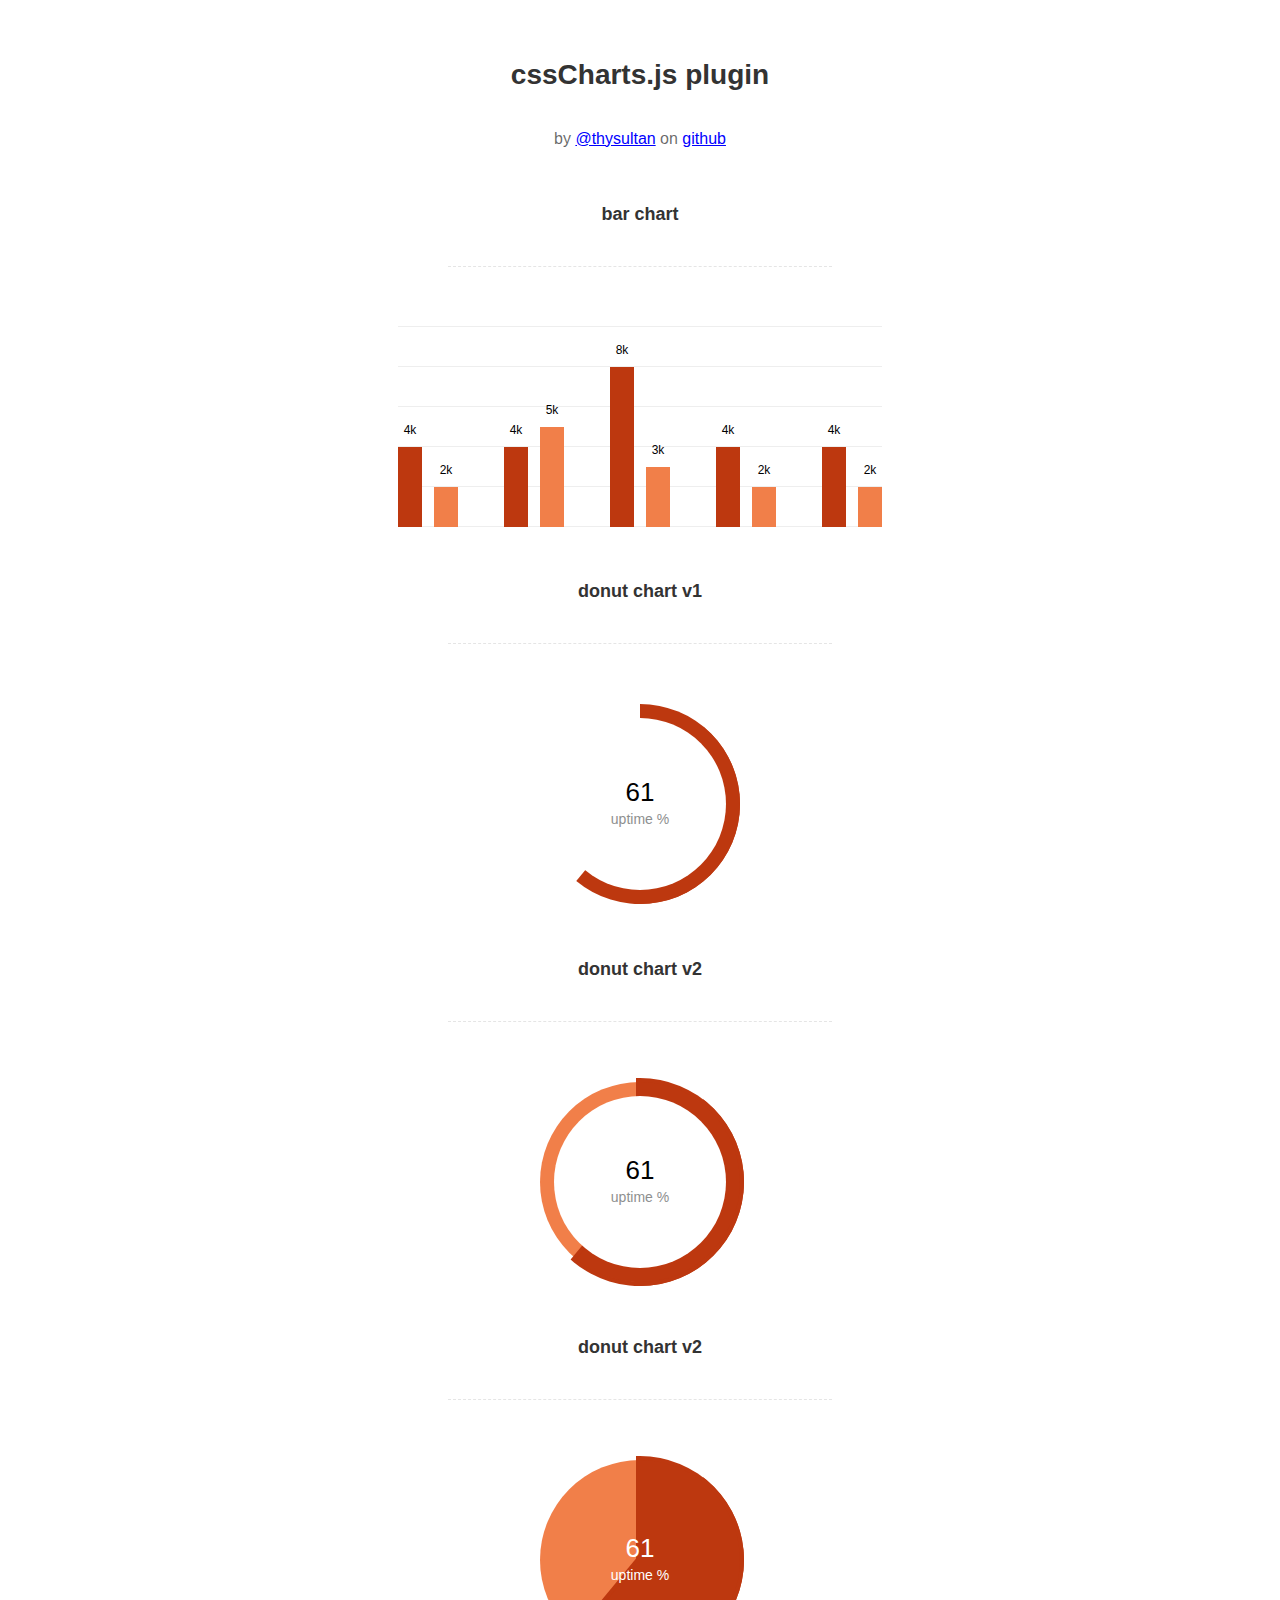
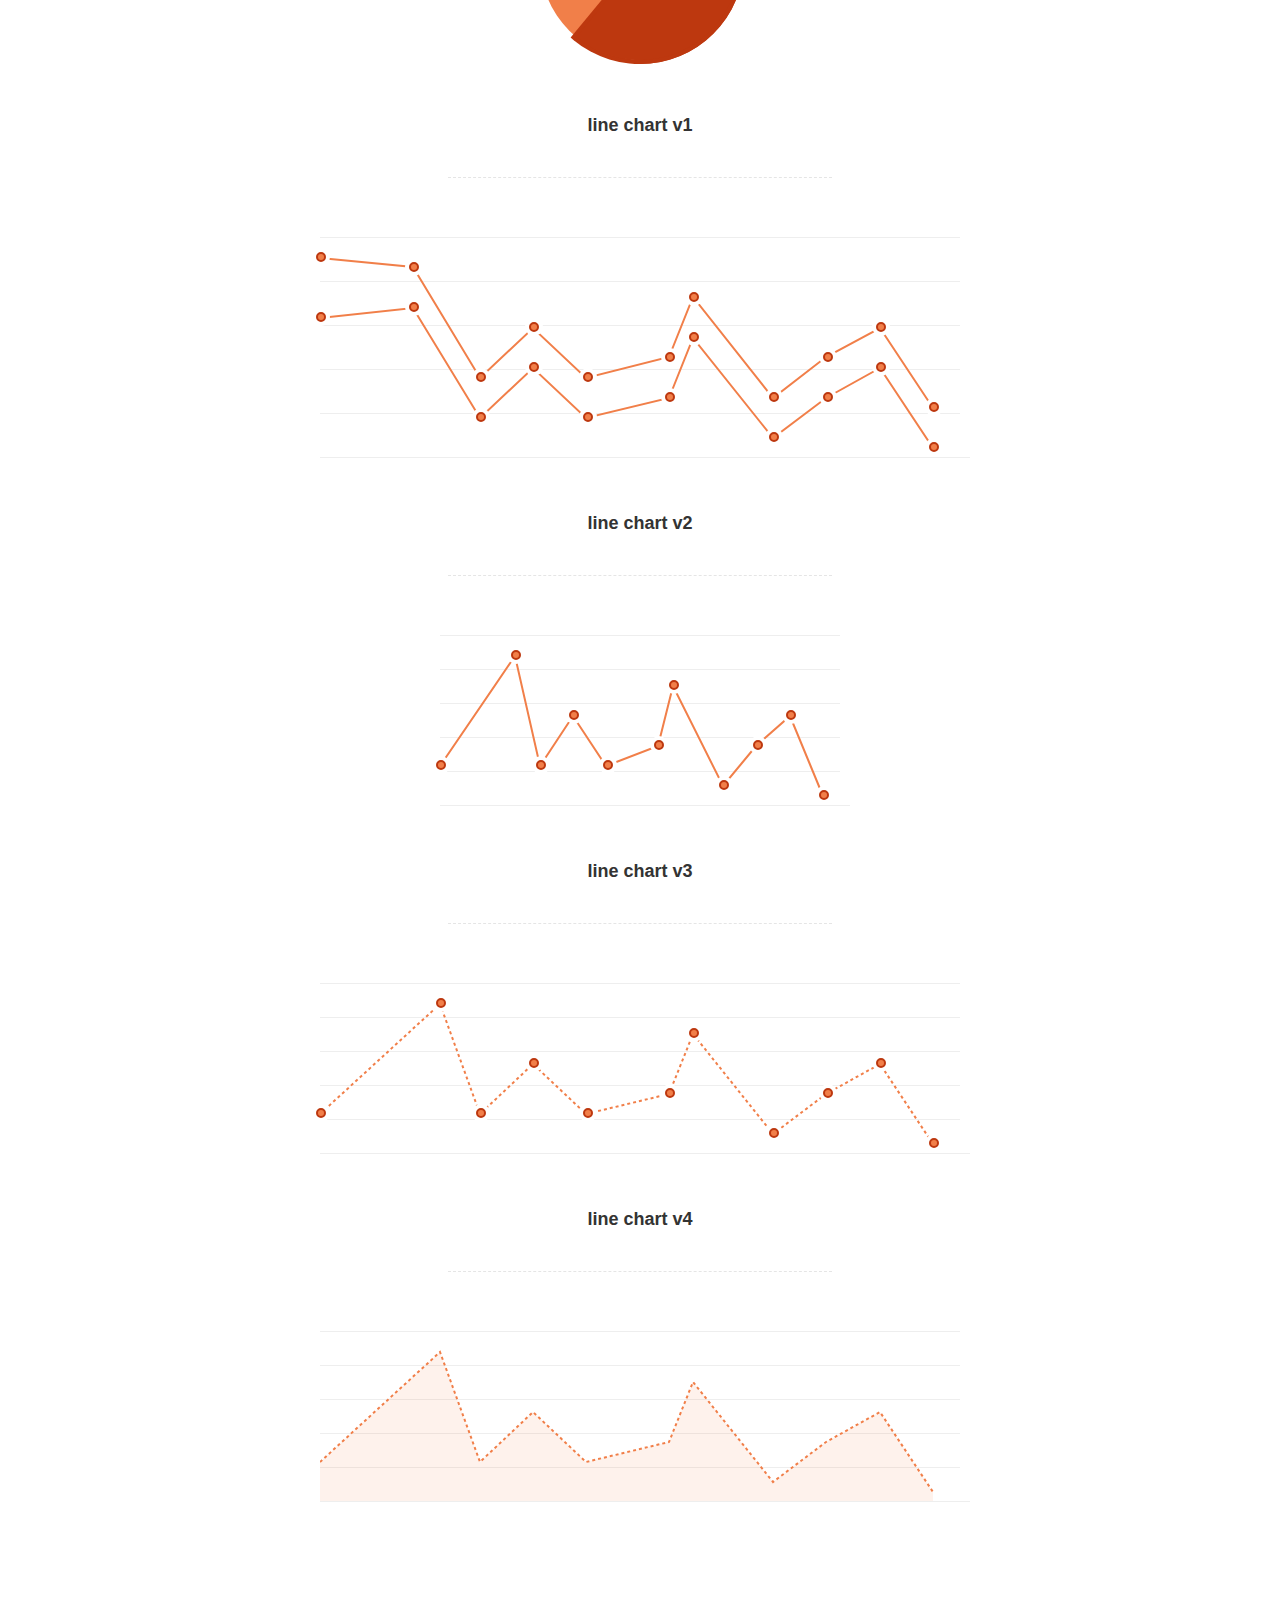
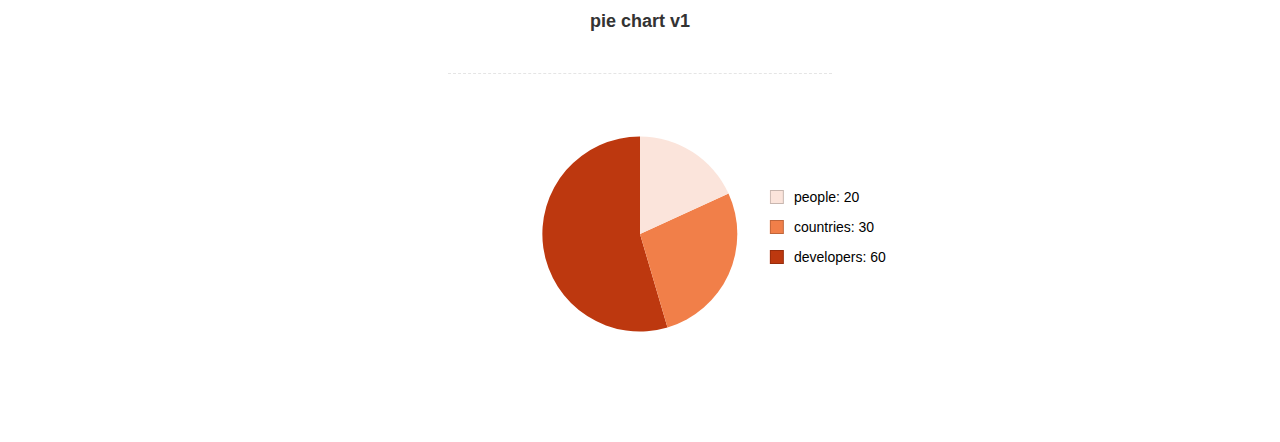
<file: finance/target/finance/js/Lightweight-Chart/index.html>
<!doctype html>
<html>
    <head>
        <meta charset="utf-8">
        <meta name="description" content="A jquery plugin to create simple donut, bar or line charts with dom nodes, style with css.">
        <meta name="viewport" content="width=device-width, initial-scale=1">
        <title>cssCharts.js - jquery css charts</title>
        <script src="https://ajax.googleapis.com/ajax/libs/jquery/2.1.3/jquery.min.js"></script>

        <link rel="stylesheet" href="../../css/cssCharts.css">
        <script src="jquery.chart.js"></script>

        <style>
          /* page specific styles*/
          h1{text-align:center;font-family:sans-serif;font-size:28px;color:#333;padding:40px 0 0 0;}
          h2{text-align:center;font-family:sans-serif;font-size:18px;color:#333;padding:40px 0 0 0;}
          hr{width:60%;height:1px;background:none;border:none;border-bottom:1px dashed rgba(0,0,0,0.1);outline:none;margin:40px auto 60px auto;}

          .desc p{text-align:center;font-size:16px;color:rgba(0,0,0,0.6);padding:20px 0 0 0;font-family:sans-serif;}
          .desc a{color:blue;}
          .wrap{margin:0 auto;width:640px;padding-bottom:100px;}
          #line{width:400px;}
          /* page specific styles*/
        </style>
    </head>
    <body>
      <div class="wrap">

        <div class="desc">
          <h1>cssCharts.js plugin</h1><p>by
          <a href="http://twitter.com/thysultan">@thysultan</a> on
          <a href="https://github.com/sultantarimo/cssCharts.js">github</a>
        </p>
        </div>

        <h2>bar chart</h2>
        <hr>

        <div class="chart">
            <ul class="bar-chart" data-bars="[4,2],[4,5],[8,3],[4,2],[4,2]" data-max="10" data-unit="k" data-width="24"></ul>
        </div>
        <!-- data max is the 100% point of the graph -->
        <!-- set data-grid to 0 for no grid -->
        <!-- data-width is the individual bars width -->

        <h2>donut chart v1</h2>
        <hr>

        <div class="chart">
          <div class="donut-chart" data-percent="0.61" data-title="uptime %"></div>
        </div>

        <h2>donut chart v2</h2>
        <hr>

        <div class="chart">
          <div class="donut-chart fill" data-percent="0.61" data-title="uptime %"></div>
        </div>

        <h2>donut chart v2</h2>
        <hr>

        <div class="chart">
          <div class="donut-chart pie-chart fill" data-percent="0.61" data-title="uptime %"></div>
        </div>
        <!-- pie-chart class for pie chart -->
        <!-- fill class for default donut fill enabled-->

        <h2>line chart v1</h2>
        <hr>

        <div class="chart">
          <ul data-cord="[[0,70,120,160,200,262,280,340,380,420,460],[140,150,40,90,40,60,120,20,60,90,10]],[[0,70,120,160,200,262,280,340,380,420,460],[200,190,80,130,80,100,160,60,100,130,50]]"  class="line-chart"></ul>
        </div>
        <!-- multiple graphs [[x cords],[y cords]] [[x cords],[y cords]] -->

        <h2>line chart v2</h2>
        <hr>

        <div class="chart" id="line">
          <ul data-cord="[0,90,120,160,200,262,280,340,380,420,460],[40,150,40,90,40,60,120,20,60,90,10]" class="line-chart"></ul>
        </div>

        <h2>line chart v3</h2>
        <hr>

        <div class="chart dotted">
          <ul data-cord="[0,90,120,160,200,262,280,340,380,420,460],[40,150,40,90,40,60,120,20,60,90,10]" class="line-chart"></ul>
        </div>

        <h2>line chart v4</h2>
        <hr>

        <div class="chart dotted">
          <ul data-cord="[0,90,120,160,200,262,280,340,380,420,460],[40,150,40,90,40,60,120,20,60,90,10]" data-fill="1" class="line-chart no-points"></ul>
        </div>
        <!-- single graph [x cords],[y cords] -->


        <br><br><br>
        <h2>pie chart v1</h2>
        <hr>

        <div class="chart">
          <div class="pie-thychart" data-set='[["people", 20], ["countries",30], ["developers",60]]' data-colors="#FBE4DB,#F17F49,#BD380F"></div>
        </div>

      </div>

      <script>
        $(function() {
            $('.bar-chart').cssCharts({type:"bar"});
            $('.donut-chart').cssCharts({type:"donut"}).trigger('show-donut-chart');
            $('.line-chart').cssCharts({type:"line"});

            $('.pie-thychart').cssCharts({type:"pie"});
        });
      </script>
    </body>
</html>
</file>
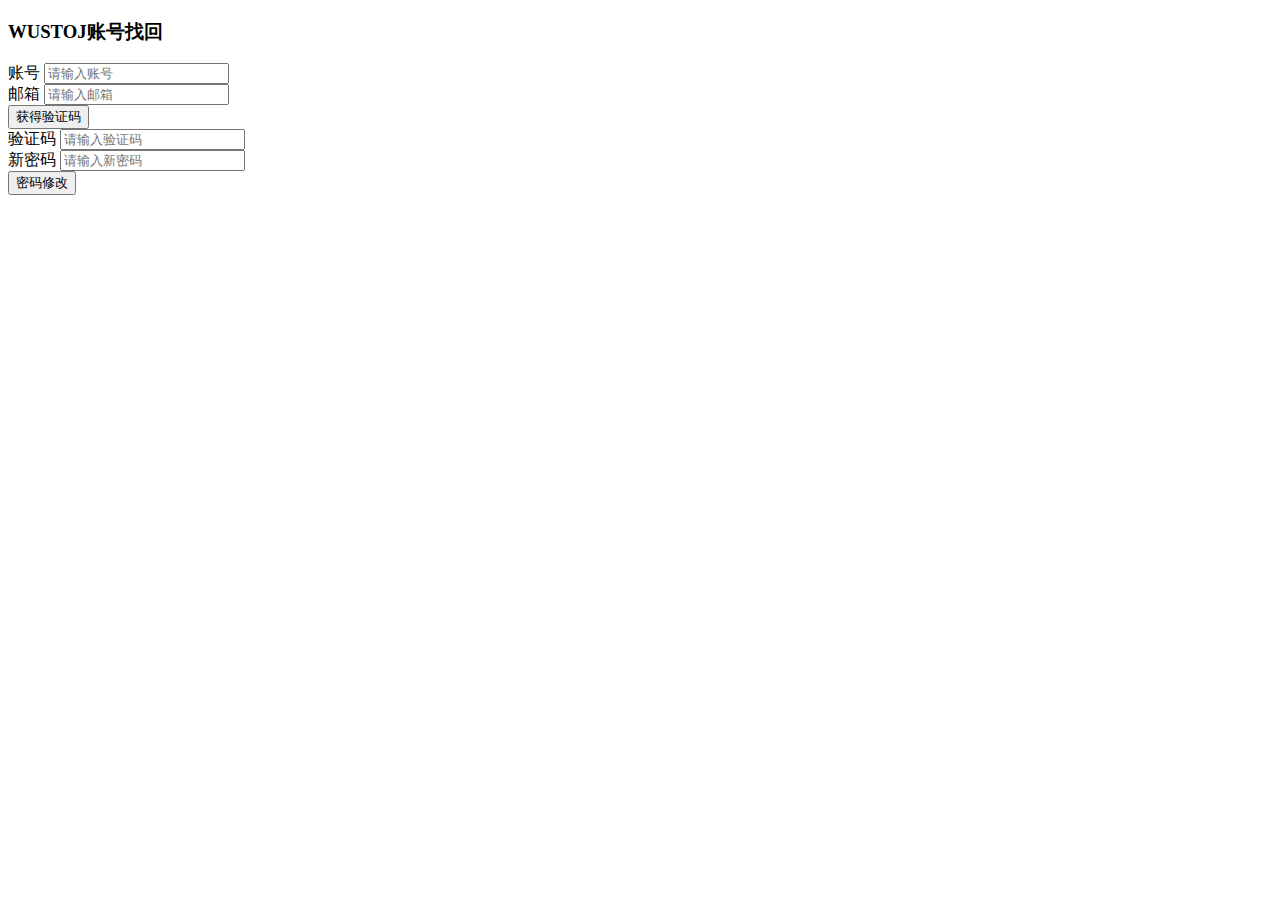
<file: servlet/src/main/resources/templates/index.html>
<!DOCTYPE html>
<html lang = "chi">
<html xmlns:th="http://www.thymeleaf.org">
<head>
    <meta charset="UTF-8">
    <meta http-equiv="Content-Type" content="text/html; charset=UTF-8">
    <meta http-equiv="X-UA-Compatible" content="IE=8">
    <meta http-equiv="Expires" content="0">
    <meta http-equiv="Pragma" content="no-cache">
    <meta http-equiv="Cache-control" content="no-cache">
    <meta http-equiv="Cache" content="no-cache">
    <meta name="viewport" content="width=device-width, initial-scale=0.5, maximun-scale=1, minimum-scale=1, user-scaleable=no">
    <!-- 新 Bootstrap 核心 CSS 文件 -->
    <link href="https://cdn.staticfile.org/twitter-bootstrap/3.3.7/css/bootstrap.min.css" rel="stylesheet">

    <!-- jQuery文件。务必在bootstrap.min.js 之前引入 -->
    <script src="https://cdn.staticfile.org/jquery/2.1.1/jquery.min.js"></script>

    <!-- 最新的 Bootstrap 核心 JavaScript 文件 -->
    <script src="https://cdn.staticfile.org/twitter-bootstrap/3.3.7/js/bootstrap.min.js"></script>
    <style>
        /*web background*/
        .container{
            display:table;
            height:100%;
            width: 300px;
        }
    </style>
    <title>WUSTOJ账号找回</title>
    <script type="text/javascript">
        $(document).ready(function () {
            $('#codeButton').click(function () {
                $.ajax({
                    async: false,
                    type: "POST",
                    url:'/GetCode',
                    dataType: "json",
                    data:$("#f1").serialize(),
                    success: function (data) {
                        if(data.msg!=null)
                            alert(data.msg);
                        if('获取验证码成功!'==data.msg)
                        {
                            timer(120);
                        }
                    },
                    error: function () {
                    }
                })
            })
            $("#sub").click(function () {
                $.ajax({
                    async: false,
                    type: "POST",
                    url:'/CheckCode',
                    dataType: "json",
                    data:$("#f2").serialize(),
                    success: function (data) {
                        if(data.msg!=null)
                            alert(data.msg);
                    },
                    error: function () {
                    }
                })
            })

        })
        function timer(time) {
            var btn = $("#codeButton");
            btn.attr("disabled", true); //按钮禁止点击
            btn.html(time <= 0 ? "发送验证码" : ("" + (time--) + "秒后可发送"));
            var hander = setInterval(function() {
                if (time <= 0) {
                    clearInterval(hander); //清除倒计时
                    btn.html("发送验证码");
                    btn.attr("disabled", false);
                    return false;
                }else {
                    btn.html("" + (time--) + "秒后可发送");
                }
            }, 1000);
        }
    </script>
</head>
<body style="width: 100%">
<div class="panel panel-info center-block" style="width: 500px">
    <div class="form-group text-center panel panel-heading">
        <h3>WUSTOJ账号找回</h3>
    </div>
    <div class="container">
        <form id="f1" class="form-horizontal" role="form">
            <div class="form-group input-group">
                <span class="input-group-addon">账号</span>
                <input type="text" class="form-control" placeholder="请输入账号" name="id" th:value="${session.uid}"/>
            </div>
            <div class="form-group input-group">
                <span class="input-group-addon ">邮箱</span>
                <input type="text" class="form-control" placeholder="请输入邮箱" name="mail" th:value="${session.umail}"/>
            </div>
            <div class="form-group input-group">
                <div>
                    <button id="codeButton" class="btn btn-success">获得验证码</button>
                </div>
            </div>
        </form>
        <form id="f2" class="form-horizontal" role="form">
            <div class="form-group input-group">
                <span class="input-group-addon">验证码</span>
                <input class="form-control" type="text" placeholder="请输入验证码" name="code"/>
            </div>
            <div class="form-group input-group">
                <span class="input-group-addon ">新密码</span>
                <input  class="form-control" placeholder="请输入新密码" name="pwd"/>
            </div>
            <div class="form-group input-group">
                <div >
                    <button id="sub" class="btn btn-info">密码修改</button>
                </div>
            </div>
        </form>
    </div>
</div>
</body>
</html>
</file>
<file: finance/target/finance/css/cssCharts.css>
/*
 * cssCharts v0.3.0
 * jquery plugin to create donut and bar charts with css
 * https://github.com/sultantarimo
 *
 * (c)2015 Sultan Tarimo - sultantarimo@me.com
 * Released under the MIT license
 */
.chart *, .chart{-moz-box-sizing:border-box;-webkit-box-sizing:border-box;box-sizing:border-box;margin:0;padding:0;}
.chart{
  width:auto;
  display:block;
  position:relative;
  font-family:sans-serif;
  font-size:14px;
  margin: 0 auto;
}

/* bar chart */

.chart.bar{height:200px;}
.bar-chart{
  display: table;
  table-layout: fixed;
  width: auto;
  height: 100%;
  margin: 0 auto;
  z-index:20;
  position:absolute;
  left:0px;
}

.bar-chart ul{
  margin-left: 34px;
  float: left;
  display: block;
  height:100%;
}

.bar-chart li{
  position: relative;
  display: table-cell;
  vertical-align: bottom;
  height: 100px;
}

.bar-chart span{
  margin: 0 6px;
  display: block;
  background: rgb(241,127,73);
  width: 34px;
  position:relative;

  -webkit-animation: drawBar 0.3s ease-in-out;
  -moz-animation: drawBar 0.3s ease-in-out;
  animation: drawBar 0.3s ease-in-out;

  -webkit-transition: all 100ms ease-in-out;
  -moz-transition: all 100ms ease-in-out;
  transition: all 100ms ease-in-out;
}

.bar-chart li:hover span{
  box-shadow:0 0 0 4px rgb(241,127,73);
  cursor:pointer;
}

.bar-chart li:nth-child(2n+1):hover span{
  box-shadow:0 0 0 4px #bd380f;
}

.bar-chart li:nth-child(2n+1) span{background-color:#bd380f;}
.bar-chart ul:last-of-type li:last-child span{margin-right:0px;}
.bar-chart ul:first-of-type li:first-child span{margin-left:0px;}
.bar-chart ul:last-of-type {margin-right: 0px;}
.bar-chart ul:first-of-type {margin-left: 0px;}
.bar-chart.left-bar ul:last-of-type {margin-right: 0px;}
.bar-chart.left-bar ul{margin-right: 34px;float:left;margin-left:0px;}

.bar-chart span:before {
  position: absolute;
  bottom: 100%;
  margin-bottom: 10px;
  display: block;
  text-align: center;
  content: attr(title);
  word-wrap: break-word;
  font-size: 12px;
  width: auto;

  left: 50%;

  -webkit-transform: translateX(-50%);
  -moz-transform: translateX(-50%);
  transform: translateX(-50%);
}

.bar-chart li span:before {
  -webkit-transition: all 100ms ease-in-out;
  -moz-transition: all 100ms ease-in-out;
  transition: all 100ms ease-in-out;
}

@-webkit-keyframes drawBar {0% {height: 0;}}
@-moz-keyframes drawBar {0% {height: 0;}}
@keyframes drawBar {0% {height: 0;}}

/* donut chart */

.chart.donut{
  width:200px;
  height:200px;
}

.donut-chart{
  width:100%;height:100%;
  position:relative;

  -webkit-border-radius:50%;
  -moz-border-radius:50%;
  border-radius:50%;
}

.donut-chart.fill{
  background:rgb(241,127,73);
}

.donut-chart:after{
  content:"";
  position: absolute;
  width: 86%;
  height: 86%;
  background: #FFF;
  left: 50%;
  top: 50%;
  z-index: 400;
  margin: 0 auto;
  pointer-events: none;

  -webkit-border-radius: 100%;
  -moz-border-radius: 100%;
  border-radius: 100%;

  -webkit-transform: translateX(-50%) translateY(-50%);
  -moz-transform: translateX(-50%) translateY(-50%);
  transform: translateX(-50%) translateY(-50%);
}

.donut-chart h2{
  text-align:center;
  position: absolute;
  line-height: 140%;
  width: 100%;
  margin-top:-30px;
  top:50%;
  z-index:500;
  pointer-events: none;

  font-size:26px;
  font-weight:400;
  color:rgb(0,0,0);
}

.donut-chart h2 span{
  display:block;
  width:100%;
  font-size:14px;
  color:rgb(142,143,143);
  margin-top:-10px;
}

.donut-chart .spinner{
  z-index: 200;
  border-right: none;

  -webkit-border-radius: 100% 0 0 100% / 50% 0 0 50%;
  -moz-border-radius: 100% 0 0 100% / 50% 0 0 50%;
  border-radius: 100% 0 0 100% / 50% 0 0 50%;

  -webkit-transform: rotate(0deg);
  -moz-transform: rotate(0deg);
  transform: rotate(0deg);

  -webkit-animation: rotateDonut 0.3s ease-in-out;
  -moz-animation: rotateDonut 0.3s ease-in-out;
  animation: rotateDonut 0.3s ease-in-out;

  -webkit-transition: all 160ms ease-in-out;
  -moz-transition: all 160ms ease-in-out;
  transition: all 160ms ease-in-out;
}

.spinner ~ .pie{
  pointer-events: none;
}

.donut-chart.fill .pie,
.pie-chart .pie{
  -webkit-box-shadow: 0 0 0 4px #bd380f;
  -moz-box-shadow: 0 0 0 4px #bd380f;
  box-shadow: 0 0 0 4px #bd380f;
}

@-webkit-keyframes rotateDonut {0% {transform: rotate(0deg);}}
@-moz-keyframes rotateDonut {0% {transform: rotate(0deg);}}
@keyframes rotateDonut {0% {transform: rotate(0deg);}}

.donut-chart .spinner.temp{display:none;}

.donut-chart .pie{
  width: 50%;
  height: 100%;
  position: absolute;
  background: #bd380f;

  -webkit-transform-origin: 100% 50%;
  -moz-transform-origin: 100% 50%;
  transform-origin: 100% 50%;
}

.donut-chart .mask{
  background:rgb(248,248,248);
  z-index: 400;
  margin-left: -1px;
}

.pie-chart:after{
  display:none;
}
.chart.donut .pie-chart h2,
.chart.donut .pie-chart h2 span{color:#FFF;}

/* pie chart */
.chart.pie svg{width:100%;height:100%;}

.chart.pie {
  width: 200px;
  height: 200px;
}

.chart.pie svg text{
  text-anchor: middle;
  fill:white;
  stroke-width:0;
  transform:translate(120,-80);
}
.chart.pie svg path:hover{
  stroke-width:10px;
}

.charts-tip{
  display:block;
  position: absolute;
  font-size: 16px;
  color: #FFF;
  background: rgba(0,0,0,0.8);
  pointer-events: none;
  font-family:sans-serif;
  padding:6px 12px;
  z-index:100;
  width:auto;

  -webkit-border-radius:4px;
  -moz-border-radius:4px;
  border-radius:4px;
}

.chart.pie .pie-legend{
  position:absolute;
  top:50%;
  right:0;
  margin-right:-30px;
  transform:translateX(100%) translateY(-50%);
}

.chart.pie .pie-legend li{
  display:block;
  margin-bottom:14px;
  clear:both;
}

.chart.pie .pie-legend li i{
  top:1px;
  position:relative;
  display:block;
  float:left;
  width:14px;
  height:14px;
  background:#DDD;
  margin-right:10px;

  box-shadow:inset 0 0 0 1px rgba(0,0,0,0.2);
}

.chart.pie .pie-legend li p{clear:both;display:inline;}

/* pie chart */

/* line chart */

.chart.line{width:auto;height:auto;margin:0 auto;position:relative;}
.chart .line-chart{
  min-width:100px;
  min-height:100px;
  width:100%;
  height:100%;
  margin:0px auto;
  display:block;
  position:relative;
  z-index:20;
}

/* line chart borders and grids */
.line-chart:after{
  content:"";
  display:block;
  position:absolute;
  left:0px;bottom:0px;
  height:1px;width:100%;
  background:rgb(238,238,238);
  padding-right:10px;
}

.chart .grid{
  width:100%;
  height:100%;
  position:absolute;
  left:0px;
  bottom:0px;
}
.chart hr{
  position:absolute;
  left:0px;
  bottom:0px;
  width:100%;
  height:1px;
  outline:none;
  border:none;
  background:rgb(238,238,238);
}

.chart hr:before{
  position:absolute;
  right:100%;
  top:0px;
  margin-right:20px;
  color:rgba(0,0,0,0.4);
  font-size:12px;
  content:attr(data-y);
  text-align:right;

  -webkit-transform:translateX(-50%) translateY(-50%);
  -moz-transform:translateX(-50%) translateY(-50%);
  transform:translateX(-50%) translateY(-50%);
}
/* line chart borders and grids */

/* line chart line */
.line-chart li{
  display:block;height:1px;
  float:left;position:relative;
  position:absolute;
}

/* line chart points tooltip */
.line-chart li a:hover:before,
.line-chart li a:hover:after{display:block;z-index:10;}
.line-chart li a:before{
  content:attr(data-y);
  cursor:pointer;
  display:none;
  position:absolute;
  font-size:14px;
  color:#FFF;
  bottom:100%;
  left:50%;
  margin-bottom:-4px;
  text-align:center;
  width:40px;
  background:rgba(0,0,0,0.8);
  padding:8px;
  z-index:40;

  -webkit-transform:translateX(-50%);
  -moz-transform:translateX(-50%);
  transform:translateX(-50%);

  -webkit-border-radius:3px;
  -moz-border-radius:3px;
  border-radius:3px;
}

.line-chart li a:after{
  z-index:50;
  content:"";
  width: 0;
  height: 0;
  display:none;
  position:absolute;
  bottom:100%;
  left:50%;
  margin-bottom:-16px;

  border:6px solid rgba(0,0,0,0);
  border-top: 6px solid rgba(0,0,0,0.8);

  -webkit-transform:translateX(-50%);
  -moz-transform:translateX(-50%);
  transform:translateX(-50%);
}

.line-chart li a{
  display:block;
  position:absolute;
  cursor:pointer;
  width:40px;
  height:40px;

  left:0px;
  top:0px;
  z-index:30;

  -webkit-transform:translateX(-50%) translateY(-50%);
  -moz-transform:translateX(-50%) translateY(-50%);
  transform:translateX(-50%) translateY(-50%);
}
/* line chart points tooltip */

/* line chart points */

.line-chart li span{
  display:block;height:1px;
  background:rgb(241,127,73);
  float:left;
  position:absolute;
}

.line-chart.no-points li span{
  display:none;
}

.line-chart li span:before{
  content:"";
  position:absolute;
  left:-4px;bottom:-4px;
  width:6px;height:6px;
  display:block;

  -webkt-border-radius:50%;
  -moz-border-radius:50%;
  border-radius:50%;
}

.line-chart li:hover span:before{
  -webkit-transform:scale(1.3);
  -moz-transform:scale(1.3);
  transform:scale(1.3);

  -webkit-transition: all 200ms ease-in-out;
  -moz-transition: all 200ms ease-in-out;
  transition: all 200ms ease-in-out;
}

.line-chart li span:before,
.line-chart li span:after{
  background:rgb(241,127,73);
  border:2px solid #bd380f;

  -webkit-box-shadow:0 0 0 4px #FFF;
  -moz-box-shadow:0 0 0 4px #FFF;
  box-shadow:0 0 0 4px #FFF;
}
/* line chart points */

/* line chart line */
.chart.line svg,
.chart.line > div{
  height: 100%;
  width: 100%;
  position:absolute;
  bottom:0px;
  left:0px;
  opacity:1;

  -webkit-animation: drawLine .3s ease-in-out;
    -moz-animation: drawLine .3s ease-in-out;
    animation: drawLine .3s ease-in-out;
}
.chart.line svg path{
  fill: rgba(241,127,73,0.0);
  stroke: rgb(241,127,73);
  stroke-width: 2px;
}

.chart.line.dotted svg path{
  /*if you want it dashed instead of filled*/
  stroke-dasharray: 3;
}

.chart.line .fill svg path{
  fill: rgba(241,127,73,0.1);
  stroke:none;
  stroke-width:0px;
}

/* line chart animation */
@-webkit-keyframes drawLine {0% {opacity: 0;}}
@-moz-keyframes drawLine {0% {opacity: 0;}}
@keyframes drawLine {0% {opacity: 0;}}

@-webkit-keyframes drawChart {0% {width: 0;}}
@-moz-keyframes drawChart {0% {width: 0;}}
@keyframes drawChart {0% {width: 0;}}
</file>
